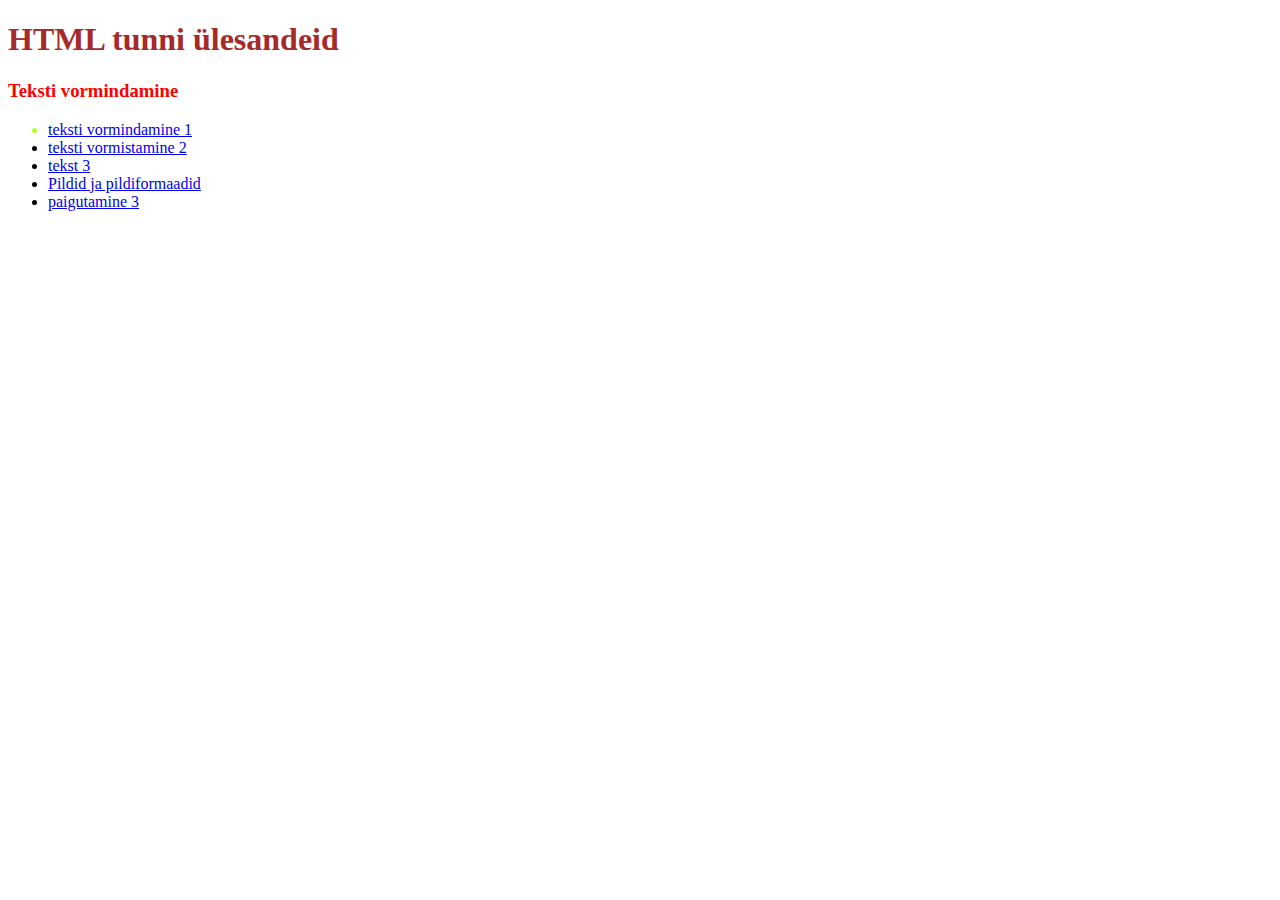
<file: index.html>
<!DOCTYPE html>
<html lang="en">
<head>
    <meta charset="UTF-8">
    <meta name="viewport" content="width=device-width, initial-scale=1.0">
    <title>HTML/Css tund</title>

    <link rel="shortcut icon" href="./image.png" type="image/x-icon">
</head>
<body>
    <h1 style="color: brown;">HTML tunni ülesandeid</h1>
    <h3 style="color: red;">Teksti vormindamine</h3>
    <ul>
        <li style="color: greenyellow;"><a href="./tekstid/tekst_1.html">teksti vormindamine 1</a></li>
        <li><a href="./tekstid/tekst_2.html">teksti vormistamine 2</a></li>
        <li><a href="./Tekst3/tekstid-3.html">tekst 3</a></li>
        <li><a href="./tekstid/tund4.html">Pildid ja pildiformaadid</a></li>
        <li><a href="./ProgressivForm/paigutamine3.html">paigutamine 3</a></li>
    </ul>
</body>
</html>
</file>
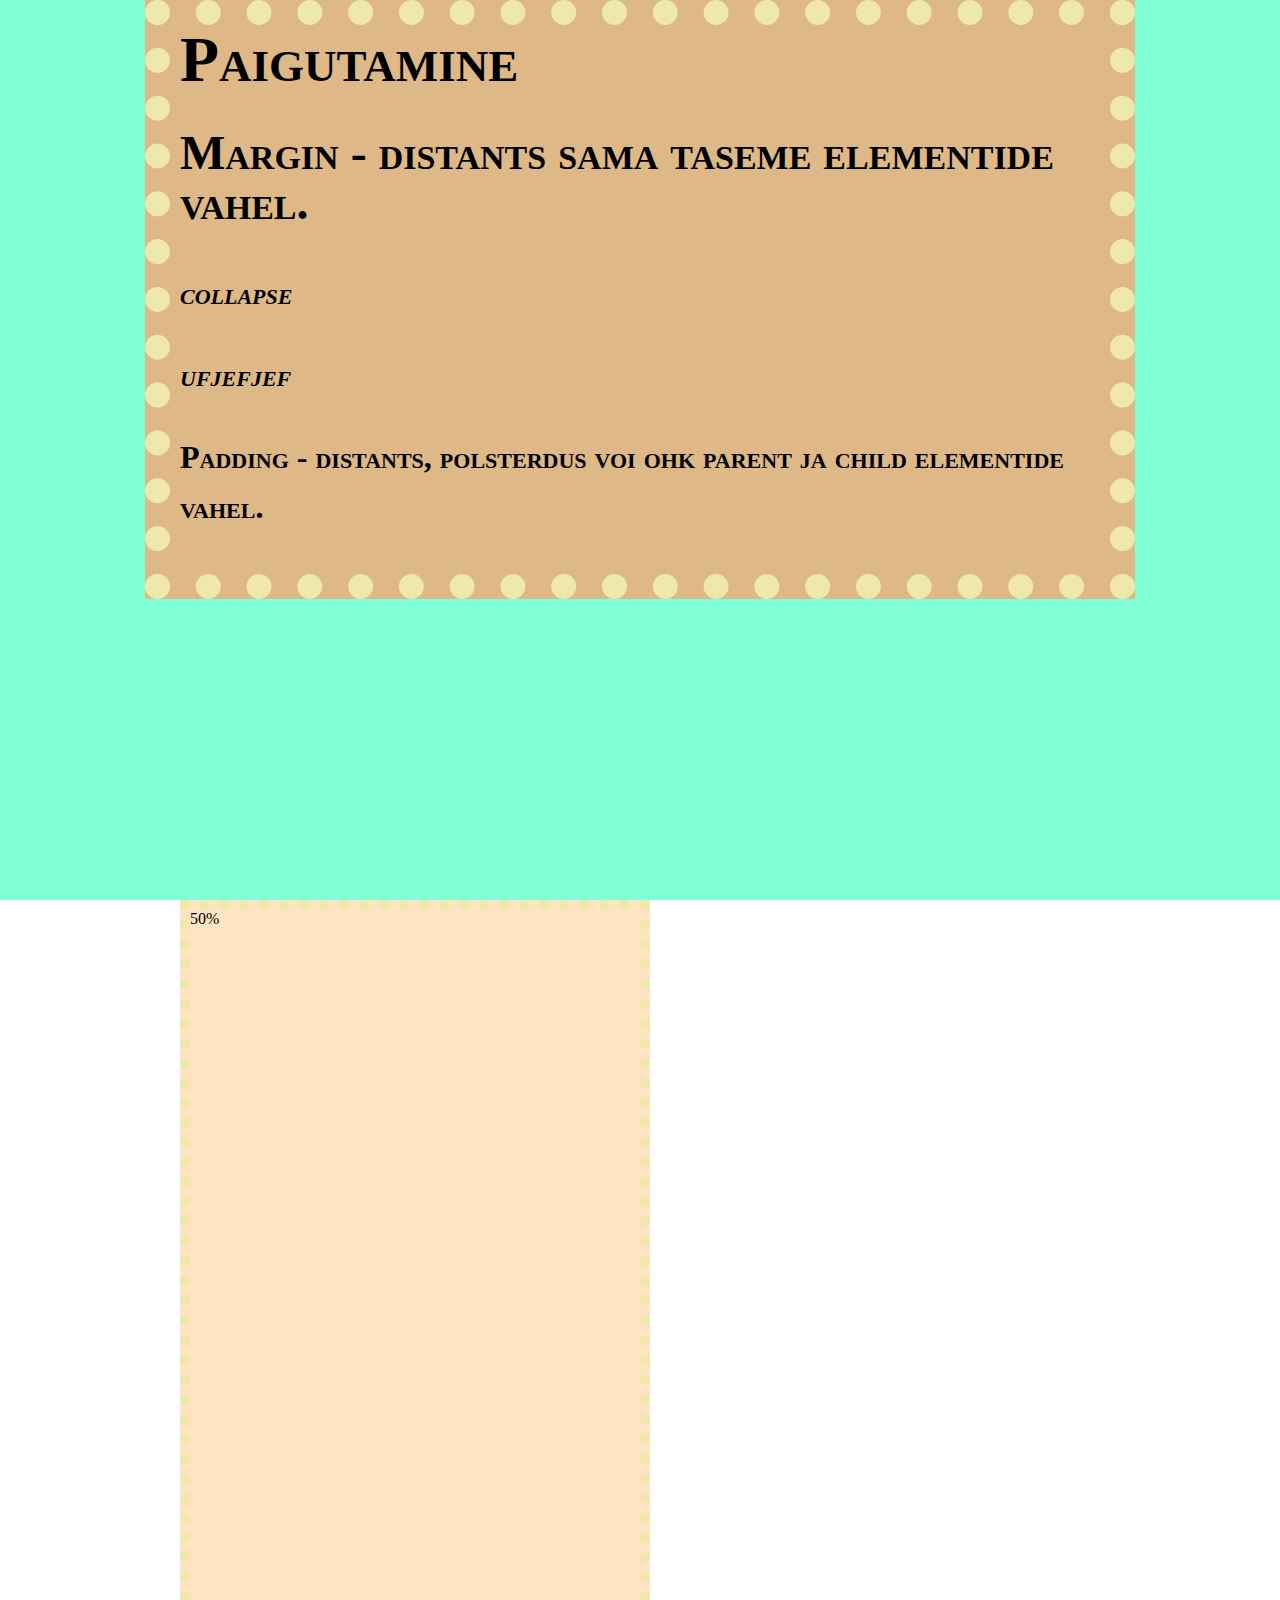
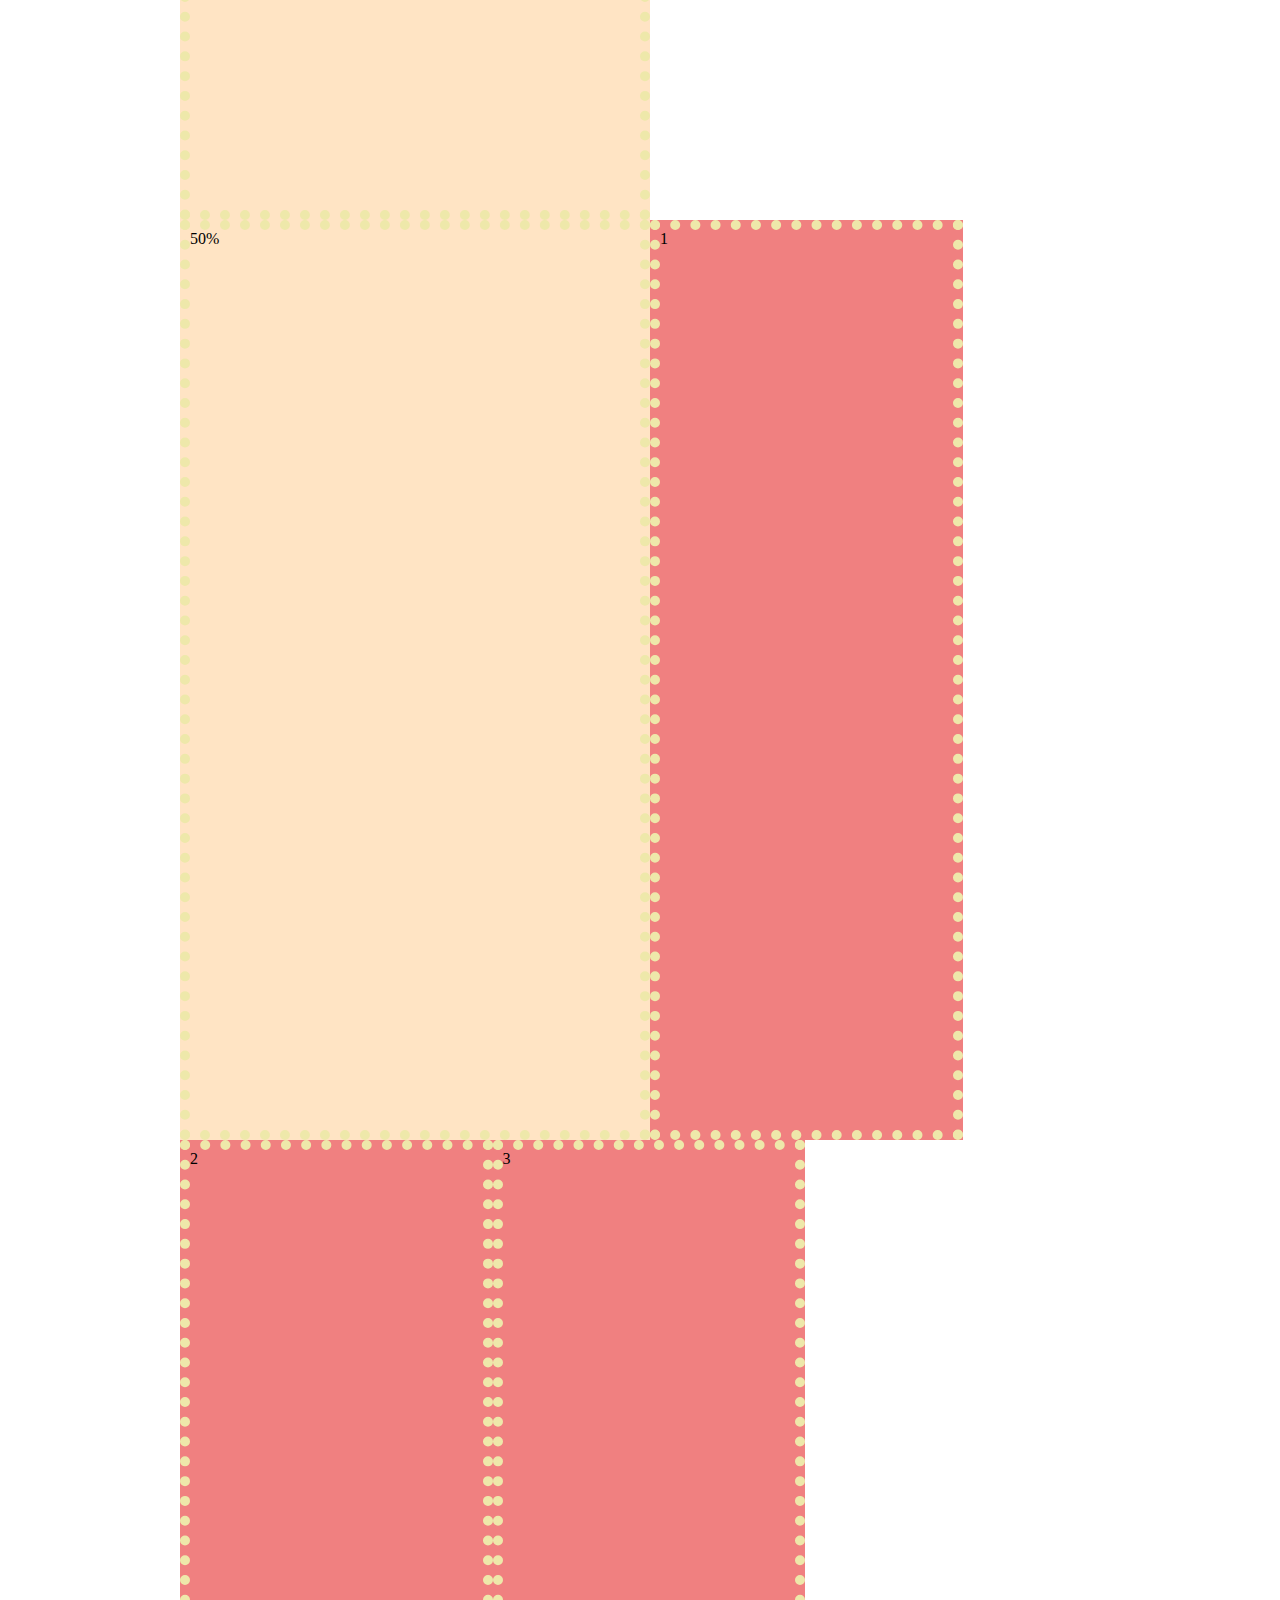
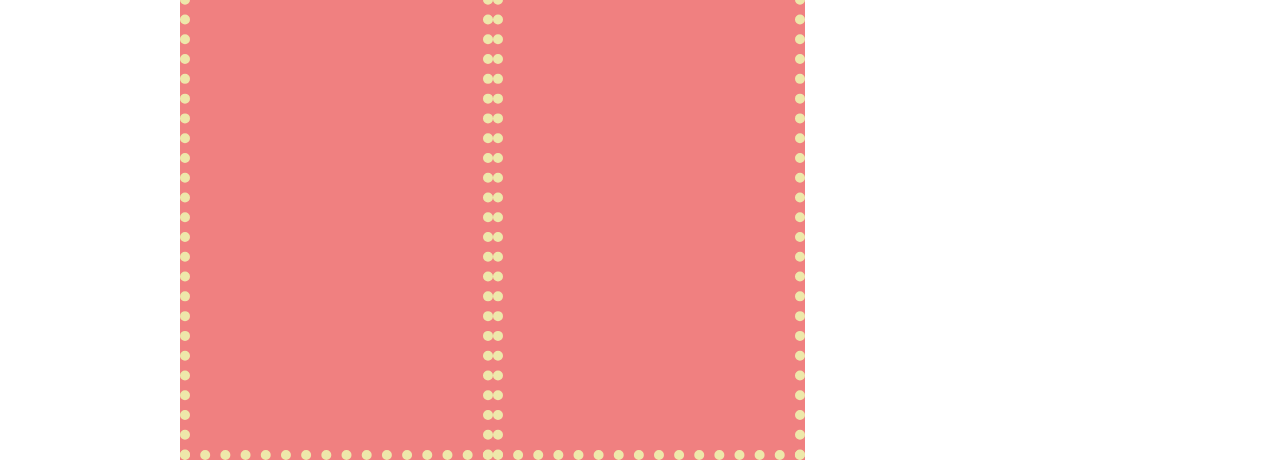
<file: layout-1.html>
<!DOCTYPE html>
<html lang="en">
<head>
    <meta charset="UTF-8">
    <meta name="viewport" content="width=device-width, initial-scale=1.0">
    <title>Document</title>
    <style>
        body
        {
            margin: 0;

        }
        .fullscreen
        {
            margin: 0;
            height: 100vh;
            background-color: aquamarine;
        }
        .flex
        {
            height: 100vh;
            
        }
        .flex .col
        {
            background-color: lightcoral;
            padding: 0px;
            flex: auto;
            float: left;
        }
        .centered-conteiner
        {
            font-family: Cambria, Cochin, Georgia, Times, 'Times New Roman', serif;
            font-size: xx-large;
            font-stretch:extra-expanded;
            font-style: inherit;
            font-variant: small-caps;
            font-weight:bold;
            line-height: 50px;
            padding: 10px;
            border: 25px palegoldenrod dotted;
            background-color: burlywood;
        }
        .conteiner
        {
            margin: 0 auto;
            max-width: 920px;
        }
        .protsentidega
        {
            height: 100vh;
        }
        .protsentidega .col
        {
            background-color: bisque;
            padding: 0px;
            display: inline-block;
            float: left;
        }
        .col
        {
            border: 10px palegoldenrod dotted;
            background-color: burlywood;
            
        }
        .col-1-2
        {
           height: 100vh;
           width: 50vh;
        }
        .col-2-2
        {
           height: 100vh;
           width: 50vh;
            
        }
        .col-1-3{
            height: 100vh;
            width: 32.5vh;
        }
    </style>
</head>
<body>
    <div class="fullscreen">
        <div class="conteiner centered-conteiner">
            <h1 style="margin-top: 0;">Paigutamine</h1>
            <h2>Margin - distants sama taseme elementide vahel.</h2>
            <p><i>collapse</i></p>
            <i>ufjefjef</i>
            <p>Padding - distants, polsterdus voi ohk parent ja child elementide vahel.</p>
        </div>
    </div>
    <div class="protsentidega">
        <div class="conteiner">
            <div class="col col-1-2">50%</div>
            <div class="col col-2-2">50%</div>
        </div>   
    </div>
    <div class="flex">
        <div class="conteiner">
            <div class="col col-1-3">1</div>
            <div class="col col-1-3">2</div>
            <div class="col col-1-3">3</div>
        </div>
    </div>
</body>
</html>
</file>
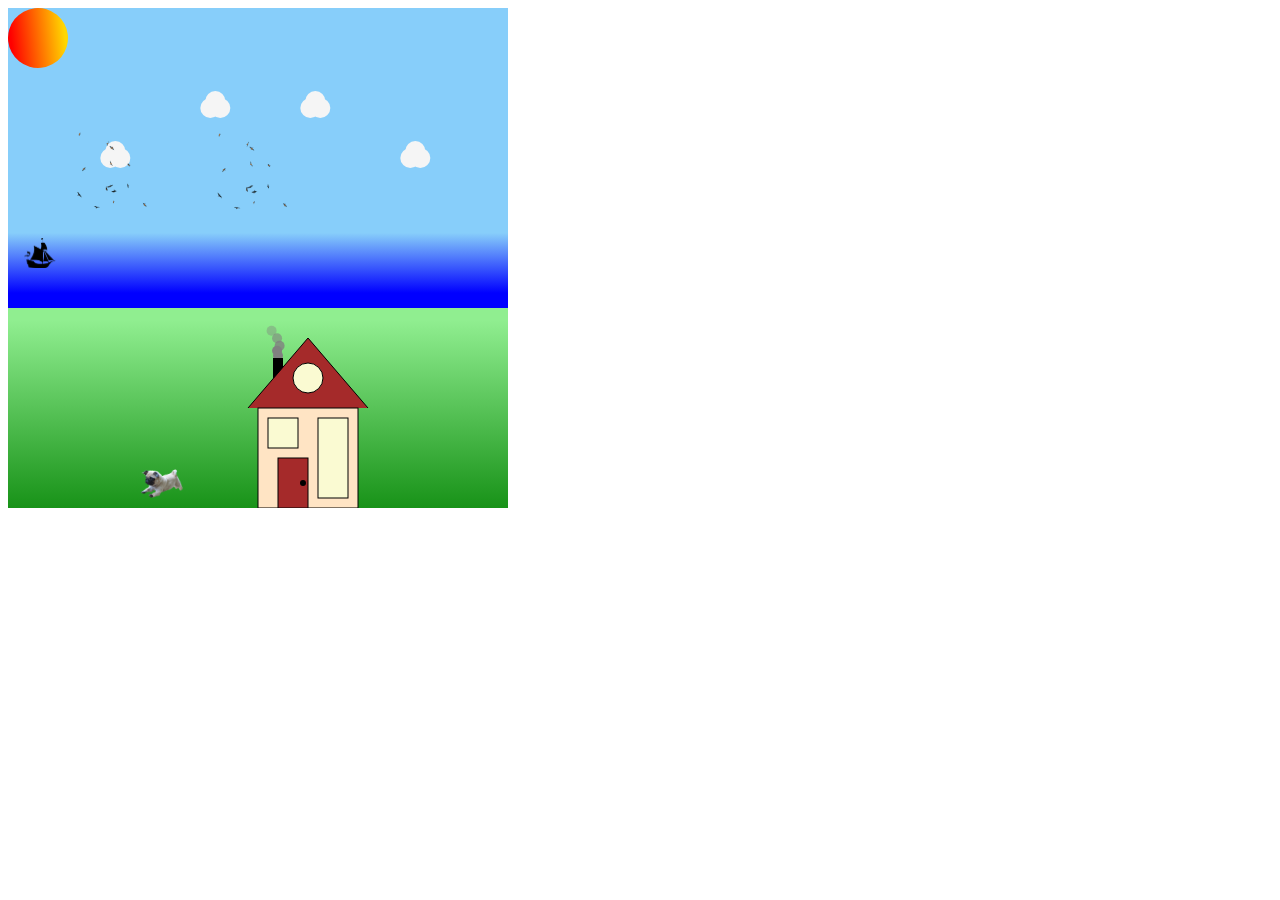
<file: svh.html>
<!DOCTYPE html>
<html lang="en">
<head>
    <meta charset="UTF-8">
    <meta name="viewport" content="width=device-width, initial-scale=1.0">
    <title>Document</title>
</head>
<body>
    <svg width="500px" height="500px" xmlns="http://www.w3.org/2000/svg">
        <linearGradient id="paike" gradientTransform="rotate(90)">
            <stop offset="5%" stop-color="gold"/>
            <stop offset="95%" stop-color="red"/>
        </linearGradient>
        <linearGradient id="maapind" gradientTransform="rotate(90)">
            <stop offset="5%" stop-color="lightgreen"/>
            <stop offset="95%" stop-color="green"/>
        </linearGradient>
        <linearGradient id="taevas" gradientTransform="rotate(90)">
            <stop offset="75%" stop-color="lightskyblue"/>
            <stop offset="95%" stop-color="blue"/>
        </linearGradient>
        <!--taevas-->
        <rect x="" y="0" height="300" width="500" fill="url('#taevas')"></rect>
        <!--maapind-->
        <rect x="" y="300" height="250" width="500" fill="url('#maapind')"></rect>
        <!--pilved-->
        <!--esimene pilv-->
        <circle cx="200" cy="100" r="10" style="fill:whitesmoke" >
            <animate attributeName="cx" values="200;205;210" dur="3s" repeatCount="indefinite"></animate>
        </circle>
        <circle cx="210" cy="100" r="10" style="fill:whitesmoke" >
            <animate attributeName="cx" values="210;215;220" dur="3s" repeatCount="indefinite"></animate>
        </circle>
        <circle cx="205" cy="93" r="10" style="fill:whitesmoke" >
            <animate attributeName="cx" values="205;210;215" dur="3s" repeatCount="indefinite"></animate>
        </circle>
        <!--teine pilv-->
        <circle cx="300" cy="100" r="10" style="fill:whitesmoke" >
            <animate attributeName="cx" values="300;305;310" dur="3s" repeatCount="indefinite"></animate>
        </circle>
        <circle cx="310" cy="100" r="10" style="fill:whitesmoke" >
            <animate attributeName="cx" values="310;315;320" dur="3s" repeatCount="indefinite"></animate>
        </circle>
        <circle cx="305" cy="93" r="10" style="fill:whitesmoke" >
            <animate attributeName="cx" values="305;310;315" dur="3s" repeatCount="indefinite"></animate>
        </circle>
        <!--kolmas pilv-->
        <circle cx="100" cy="150" r="10" style="fill:whitesmoke" >
            <animate attributeName="cx" values="100;105;110" dur="3s" repeatCount="indefinite"></animate>
        </circle>
        <circle cx="110" cy="150" r="10" style="fill:whitesmoke" >
            <animate attributeName="cx" values="110;115;120" dur="3s" repeatCount="indefinite"></animate>
        </circle>
        <circle cx="105" cy="143" r="10" style="fill:whitesmoke" >
            <animate attributeName="cx" values="105;110;115" dur="3s" repeatCount="indefinite"></animate>
        </circle>
        <!--neljas pilv-->
        <circle cx="400" cy="150" r="10" style="fill:whitesmoke" >
            <animate attributeName="cx" values="400;405;410" dur="3s" repeatCount="indefinite"></animate>
        </circle>
        <circle cx="410" cy="150" r="10" style="fill:whitesmoke" >
            <animate attributeName="cx" values="410;415;420" dur="3s" repeatCount="indefinite"></animate>
        </circle>
        <circle cx="405" cy="143" r="10" style="fill:whitesmoke" >
            <animate attributeName="cx" values="405;410;415" dur="3s" repeatCount="indefinite"></animate>
        </circle>
        <!--linnuke-->
        <image href="./birds.png" width="100" height="100" x="110" y="100" style="background:lightskyblue">
            <animateTransform
                attributeName="transform"
                attributeType="XML"
                type="rotate"
                from="60 110 100"
                to="0 120 110"
                dur="40s"
                repeatCount="indefinite" />
        </image>

        <image href="./birds.png" width="100" height="100" x="250" y="100" style="background:lightskyblue">
            <animateTransform
                attributeName="transform"
                attributeType="XML"
                type="rotate"
                from="60 250 100"
                to="0 230 110"
                dur="30s"
                repeatCount="indefinite" />
        </image>
        <!--paike-->
        <circle cx="30" cy="30" r="30" fill="url('#paike')">
            <animateTransform
                attributeName="transform"
                attributeType="XML"
                type="rotate"
                from="0 30 30"
                to="360 30 30"
                dur="3s"
                repeatCount="indefinite" />
        </circle>
        <!--koer-->
        <image href="./dogrun.png" height="30" width="50" x="150" y="460">
            <animateTransform
                attributeName="transform"
                attributeType="XML"
                type="rotate"
                from="0 150 460"
                to="10 150 460"
                dur="0.5s"
                repeatCount="indefinite" />
                <animate attributeName="x" values="200;0" dur="2s" repeatCount="indefinite"></animate>
        </image>
        <!--paad-->
        <image href="./boat.png" height="30" width="50" x="100" y=" 230">
            <animate attributeName="x" values="0;500" dur="50s" repeatCount="indefinite"></animate>
        </image>

        <!--toru-->
        <circle cx="265" cy="325" r="5" style="fill: grey;opacity:0.4;">
            <animate attributeName="cy" values="325;320;315" dur="3s" repeatCount="indefinite"></animate>
            <animate attributeName="cx" values="265;262;260" dur="3s" repeatCount="indefinite"></animate>
        </circle>
        <circle cx="270" cy="333" r="5" style="fill: grey; opacity:0.6;">
            <animate attributeName="cy" values="333;327;322" dur="3s" repeatCount="indefinite"></animate>
            <animate attributeName="cx" values="270;268;265" dur="3s" repeatCount="indefinite"></animate>
        </circle>
        <circle cx="273" cy="340" r="5" style="fill: grey; opacity:0.8;">
            <animate attributeName="cy" values="340;335;330" dur="3s" repeatCount="indefinite"></animate>
            <animate attributeName="cx" values="273;270;266" dur="3s" repeatCount="indefinite"></animate>
        </circle>
        <circle cx="270" cy="345" r="5" style="fill: grey;">
            <animate attributeName="cy" values="345;340;335" dur="3s" repeatCount="indefinite"></animate>
            <animate attributeName="cx" values="270;268;265" dur="3s" repeatCount="indefinite"></animate>
        </circle>
        <circle cx="270" cy="340" r="5" style="fill: grey;">
            <animate attributeName="cy" values="350;345;343" dur="3s" repeatCount="indefinite"></animate>
        </circle>
        <rect id="torustik" x="265" y="350" height="20" width="10" ></rect>
        
        <!--katus-->
        <polyline id="katus" points="240,400 300,330 360,400" style=" stroke: black; fill: brown;" ></polyline>
        <!--pohiosa-->
        <rect id="pohiosa" x="250" y="400" height="100" width="100" style="fill: bisque; stroke: black;" ></rect>
        <!--uks-->
        <rect id="uks" x="270" y="450" height="50" width="30" style="fill: brown; stroke:black;"></rect>
        <circle id="uksekasi" cx="295" cy="475" r="3"></circle>
        <!--aknad-->
        <circle id="katiseakken" cx="300" cy="370" r="15" style="fill:lightgoldenrodyellow; stroke:black;"></circle>
        <rect id="akken1" x="260" y="410" height="30" width="30" style="fill:lightgoldenrodyellow; stroke:black;"></rect>
        <rect id="akken2" x="310" y="410" height="80" width="30" style="fill:lightgoldenrodyellow; stroke:black;"></rect>

    </svg>
</body>
</html>
</file>
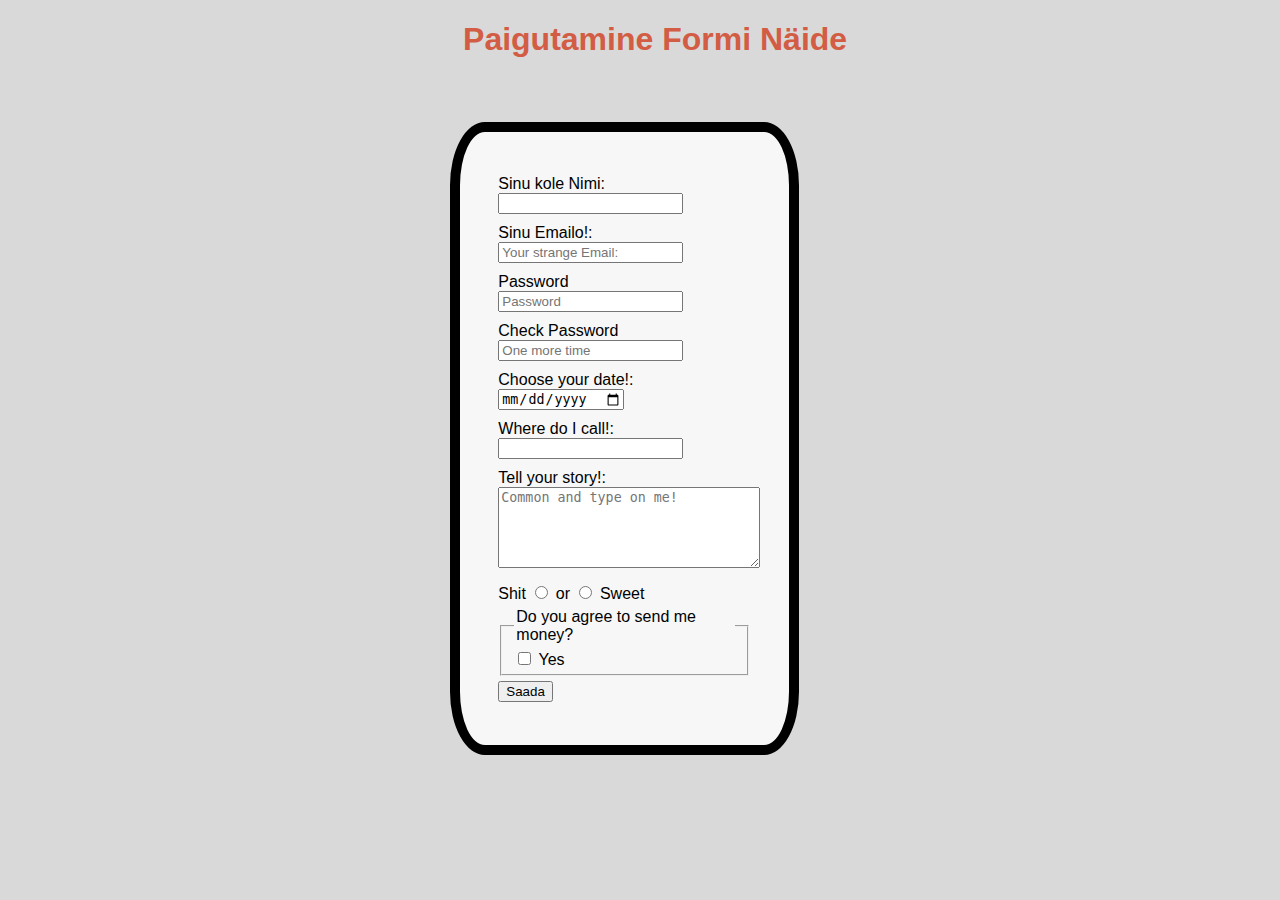
<file: ProgressivForm/paigutamine.html>
<!DOCTYPE html>
<html lang="en">
<head>
    <meta charset="UTF-8">
    <meta name="viewport" content="width=device-width, initial-scale=1.0">
    <title>Document</title>
    <style>
        body
        {
            font-family: 'Gill Sans', 'Gill Sans MT', Calibri, 'Trebuchet MS', sans-serif;
            background-color: #d9d9d9;
            
        }
        h1
        {
            color: #D35D44;
            margin-left: 36%;
        }
        .divovdiv
        {
            width: 20%;
            border: 10px black solid;
            border-radius: 10%;
            padding: 3%;
            margin-left: 35%;
            margin-top: 5%;
            background-color: #f7f7f7;
            
            
        }
        .form-row
        {
            padding-top: 2%;
            padding-bottom: 2%;
        }
        p
        {
            display: inline;
        }
        #submit-button
        {
            
        }
    </style>
</head>
<body>
    <h1>Paigutamine Formi Näide</h1>
    <div class="divovdiv">
        <form action method="get" class="form-example">
            <div class="form-row">
            <label for="name">Sinu kole Nimi:</label>
            <input type="text" name="" id="" placeholder="" required>
            </div>
            <div class="form-row">
                <label for="email">Sinu Emailo!:</label>
                <input type="email" name="email" id="email" placeholder="Your strange Email:" required>
            </div>
            <div class="form-row">
                <label for="pass1">Password</label>
                <input type="password" name="pass1" id="email" placeholder="Password" required>
            </div>
            <div class="form-row">
                <label for="pass2">Check Password</label>
                <input type="password" name="pass2" id="pass2" placeholder="One more time" required>
            </div>
            <div class="form-row">
                <label for="">Choose your date!:</label>
                <input type="date" name="b-day" id="b-day" value="2018-17-08" min="1900-28-08" max="2025-28-08" requireds>
            </div>
            <div class="form-row">
                <label for="">Where do I call!:</label>
                <input type="tel" id="phone" name="phone" required>
            </div>
            <div class="form-row">
                <label for="story">Tell your story!:</label>
                <textarea name="story" id="story" cols="30" rows="5" placeholder="Common and type on me!"></textarea>
            </div>
            <div class="form-row">
                <label for="shit">Shit</label>
                <input type="radio" name="shit" id="shit">
                <p>or</p>
                <input type="radio" name="sweet" id="sweet">
                <label for="sweet">Sweet</label>
                </div>
            <fieldset class="form-row">
                <legend>Do you agree to send me money?</legend>
                
                <input type="checkbox" name="check" id="check">
                <label for="check">Yes</label>
            </fieldset>
            <div class="form-row" id="submit-button">
                <input type="submit" value="Saada">
            </div>
        </form>
    </div>
    
</body>
</html>
</file>
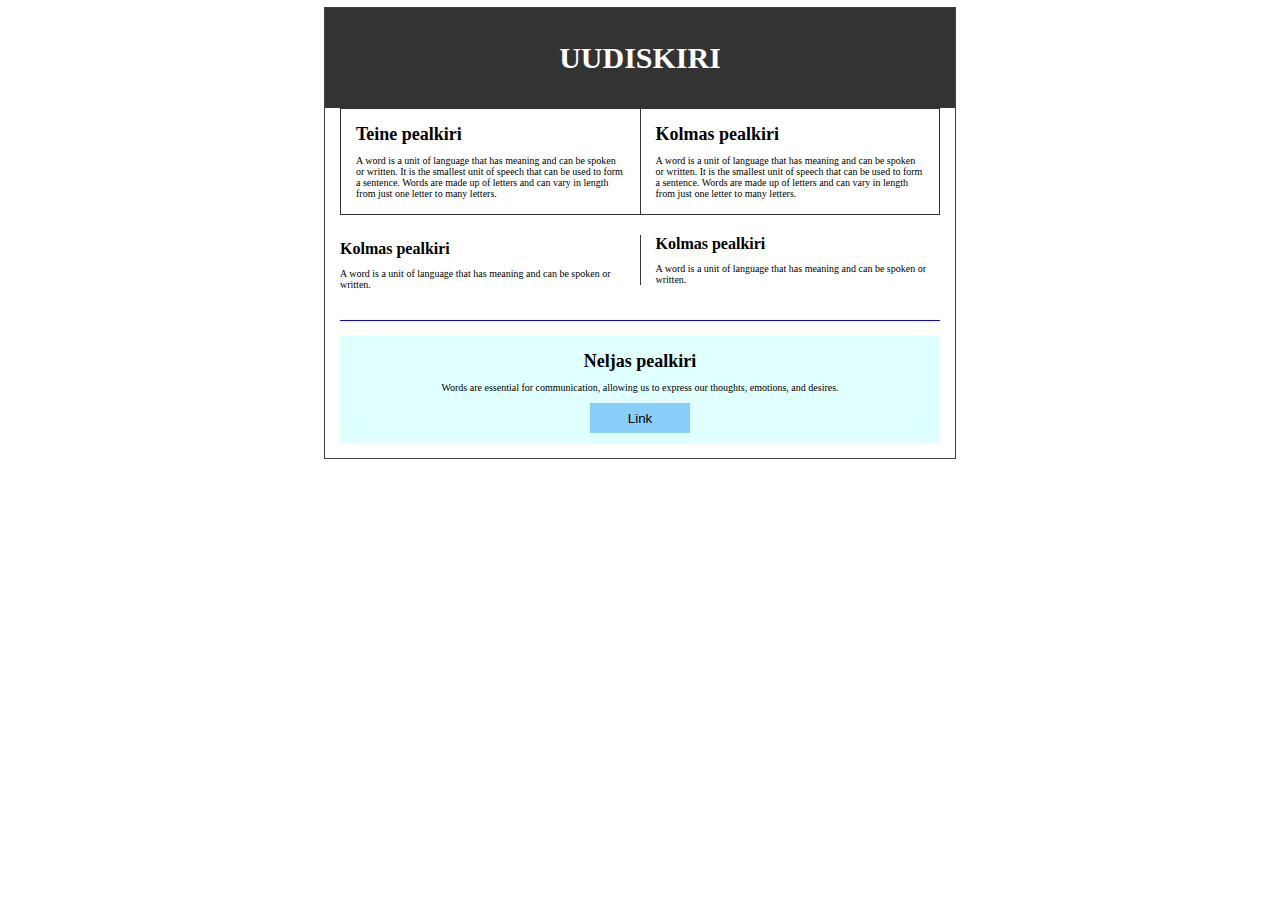
<file: ProgressivForm/paigutamine3.html>
<!DOCTYPE html>
<html lang="en">
<head>
    <meta charset="UTF-8">
    <meta name="viewport" content="width=device-width, initial-scale=1.0">
    <title>Document</title>
    <style>
        
        strong
        {
            font-size: large;
        }
        thead,
        tfoot {
            background-color: #333;
            color: #fff;
            font-size: 30px;
            height: 100px;

        }
        p
        {
            margin: 0;
            margin-top: 10px;
            font-size: x-small;
        }
        .neljas_pealkiri
        {
            text-align: center;
            border-bottom: 0;
            border-left: 0;
            border-right: 0;
            border-top-color: blue;
            background-color: lightcyan;
            padding-left: 0;
            padding-right: 0;
            padding-top: 5;
        }
        tbody td
        {
            padding:15px;
            border: 1px solid #333;
        }
       
        table,
        th
        {
            margin: 0;
            padding: 0;
        }
        table
        {
            width:70vh;
            margin-left: auto;
            margin-right: auto;    
            box-shadow: 0px 0px 0px 1px rgba(0,0,0,0.75);
            border-collapse: collapse;
            
        }
        .no_border
        {
            border: 0;
        }
        .kolmas_pealkiri2
        {
            border-style: solid ;
            border-spacing: 15px;
            border-top: 0;
            border-bottom: 0;
            border-right: 0;
            padding-left: 15px;
            border-left:1px solid #333;
            
        }
        .teine_pealkiri1
        {
            border: 1px solid #333;
            padding: 15px;
        }
        
        .button
        {
            background-color:lightskyblue;
            border: 0;
            width: 100px;
            height: 30px;
            margin: 10px;
        }
        strong
        {
            margin-bottom: 10px;
        }

    </style>
</head>
<body>
    <table>
        <thead>
            <tr>
                <th colspan="2">UUDISKIRI</th>
            </tr>
            
                
                
        </thead>
        <tbody>
            <tr>
                 <td class="no_border" style="padding-right: 0; padding-top: 0; padding-bottom: 0;">
                    <div class="teine_pealkiri1" style="float:right; border-right:0;">
                        <strong>Teine pealkiri</strong>
                        <p>A word is a unit of language that has meaning and can be spoken or written. It is the smallest unit of speech that can be used to form a sentence. Words are made up of letters and can vary in length from just one letter to many letters. </p>
                    </div>
                    
                </td> 
                <td class="no_border" style="padding-left: 0; padding-top: 0; padding-bottom:0;">
                    <div class="teine_pealkiri1">
                        <strong>Kolmas pealkiri</strong>
                        <p>A word is a unit of language that has meaning and can be spoken or written. It is the smallest unit of speech that can be used to form a sentence. Words are made up of letters and can vary in length from just one letter to many letters. </p>
                    </div>
                    
                </td>
            </tr>
            <tr>
                
                <td class="no_border">
                    <div style="margin-top: 10px;">
                        <strong style="font-size: medium;">Kolmas pealkiri</strong>
                        <p style="font-size: x-small;">A word is a unit of language that has meaning and can be spoken or written.</p>
                    </div>
                    
               </td> 
               <td class="no_border" style="padding-left: 0;">
                    <div class="kolmas_pealkiri2">
                        <strong style="font-size: medium;">Kolmas pealkiri</strong>
                        <p style="font-size: x-small;">A word is a unit of language that has meaning and can be spoken or written. </p>
                    </div>
                   
               </td>
           </tr>
           <tr>
                <td stil colspan="2" class="no_border">
                    <div style="border-bottom: 0; border-left: 0; border-right: 0;border-top: 1px solid blue; padding-left: 0; padding-top: 15px; padding-right: 0;">
                        <div class="neljas_pealkiri" style="padding-top: 15px;">
                            <strong>Neljas pealkiri</strong>
                            <p>
                                Words are essential for communication, allowing us to express our thoughts, emotions, and desires.
                            </p>
                            <button class="button">Link</button>
                        </div>
                    </div>
                    
                    
                </td>
           </tr>
               

        </tbody>
    </table>
</body>
</html>
</file>
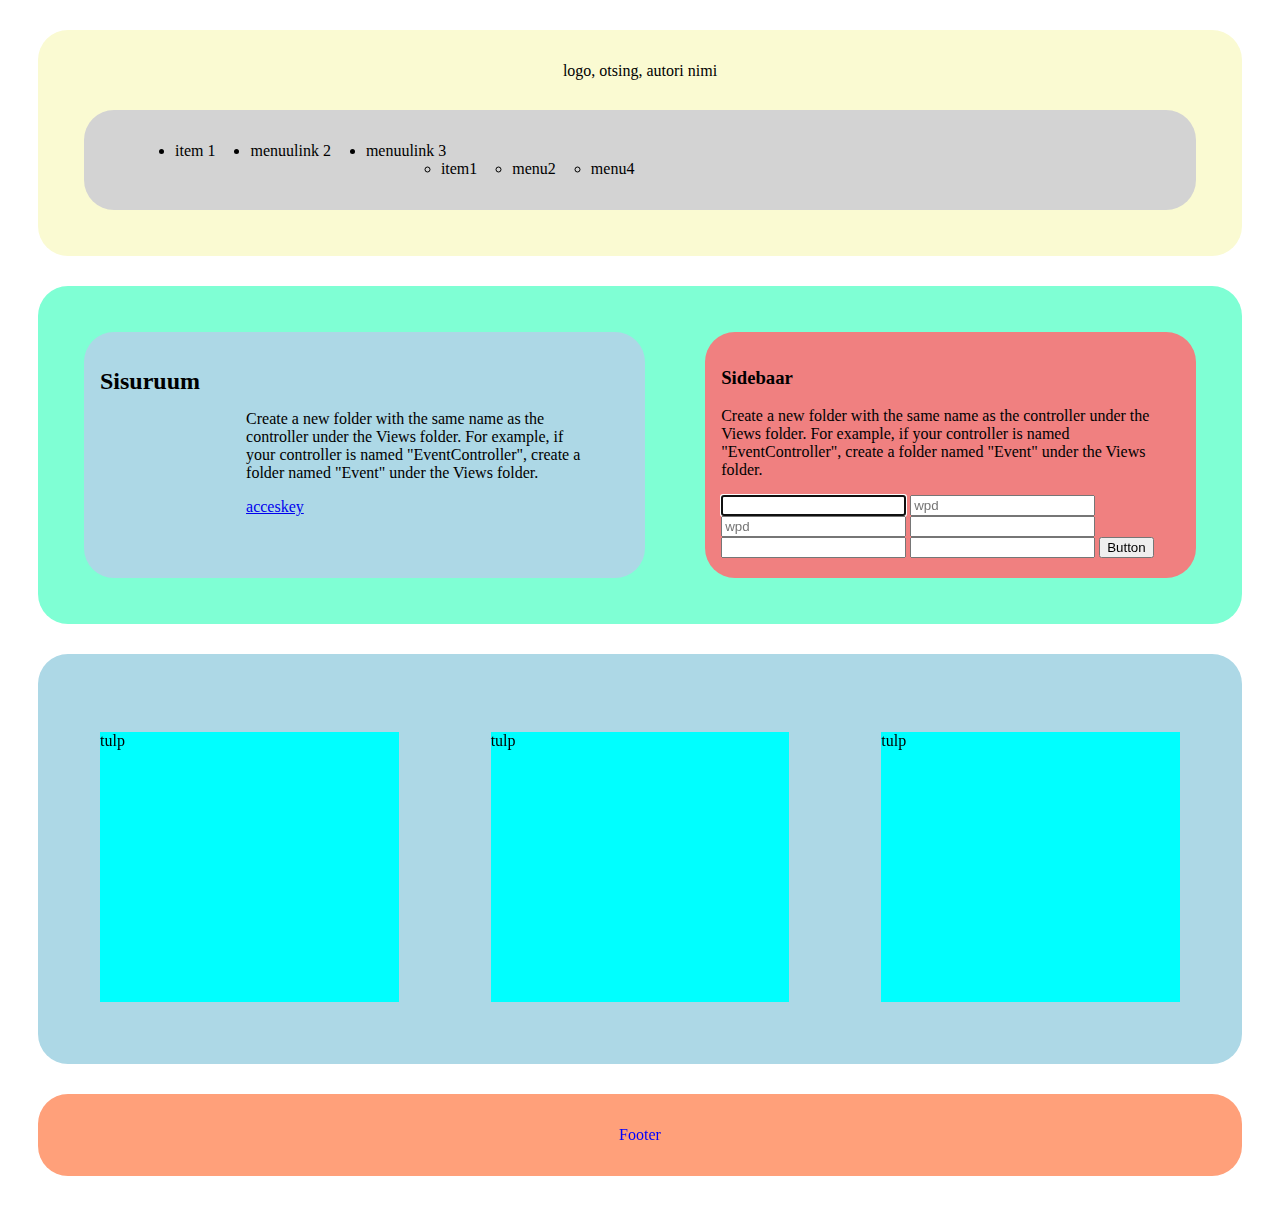
<file: ProgressivForm/paigutamine4.html>
<!DOCTYPE html>
<html lang="en">
<head>
    <meta charset="UTF-8">
    <meta name="viewport" content="width=device-width, initial-scale=1.0">
    <title>Paigutamine 4: Semantilised elementid ja globaalsed atribuudid</title>
    <style>
        body
        {
            font-family: Georgia, 'Times New Roman', Times, serif;

        }
        footer, header, main, article, aside, nav, section
        {
            padding: 1rem;
            border-radius: 30px;
            margin: 30px;

        }
        footer
        {
            background: lightsalmon;
            text-align: center;
            color:blue;
        }
        header
        {
            background: lightgoldenrodyellow;
            
        }
        main
        {
            background: aquamarine;
            display: flex;
            flex-grow: 4;
        }
        article
        {
            background: lightblue;
            display: flex;
        }
        aside
        {
            background: lightcoral;
        }
        nav
        {
            background: lightgray;
        }
        
        .conteiner
        {
            background-color: aqua;
            
            height: 30vh;
            
        }
        main .siseruum
        {
            flex-grow: 3;
        }
        main .sidebaar
        {
            flex-grow: 1;
        }
        .tulp
        {
            width: 33%;
        }
        li
        {
            margin-left: 35px;
        }
    </style>
</head>
<body>
    <header>
        <p style="text-align: center;">logo, otsing, autori nimi</p>
        <!---->
        <nav>
            <ul style="display: flex;">
                <li>item 1</li>
                <li>menuulink 2</li>
                <li>menuulink 3
                    <ul style="display: flex;">
                        <li>item1</li>
                        <li>menu2</li>
                        <li>menu4</li>
                    </ul>
                </li>
            </ul>
        </nav>
    </header>
    <main>
        <article class="siseruum">
            <h2>Sisuruum</h2>
            <section>
                <p>Create a new folder with the same name as the controller under the Views folder. For example, if your controller is named "EventController", create a folder named "Event" under the Views folder.</p>
                <a accesskey="4" href="https://bulma.io/">acceskey</a>
            </section>
        </article>
        <aside class="sidebaar" contenteditable="true" draggable="true">
            <h3 >Sidebaar</h3>
            <p autocapitalize="characterss">Create a new folder with the same name as the controller under the Views folder. For example, if your controller is named "EventController", create a folder named "Event" under the Views folder.</p>
            <form  action="">
                <input type="text" autofocus spellcheck="true">
                <input type="email" name="" id="" placeholder="wpd" spellcheck="true">
                <input type="password"  placeholder="wpd" spellcheck="true">
                <input type="number">
                <input type="tel1">
                <input type="url">
                <button >Button</button>
            </form>
        </aside>
    </main>
    <article>
        <section class="tulp">
            <div class="conteiner">
                <p>tulp</p>
            </div>
        </section>
        <section class="tulp">
            <div class="conteiner">
                <p>tulp</p>
            </div>
        </section>
        <section class="tulp">
            <div class="conteiner">
                <p>tulp</p>
            </div>
        </section>
    </article>
    <footer>
        <p>Footer</p>
    </footer>
</body>
</html>
</file>
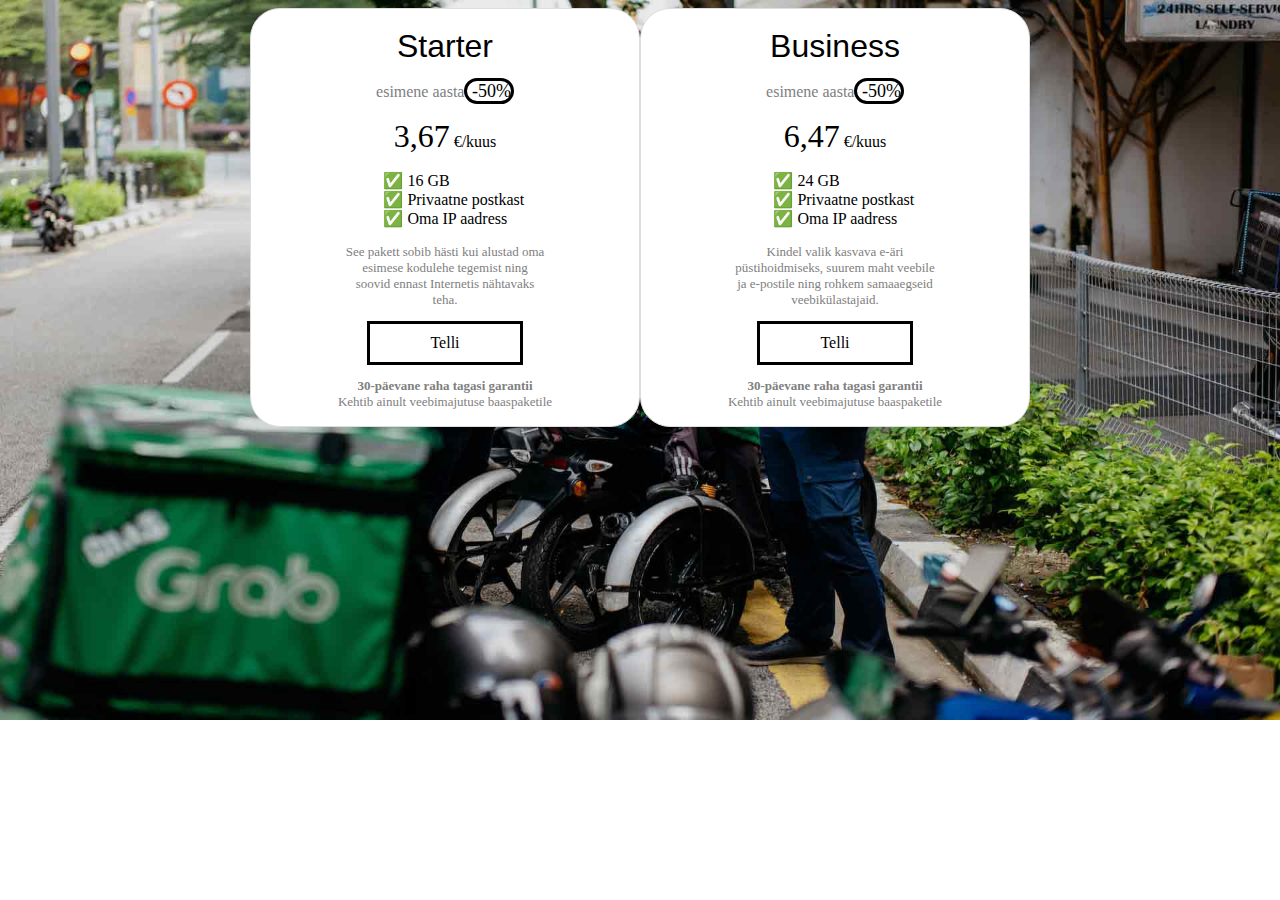
<file: Tekst3/tekstid-3.html>
<!DOCTYPE html>
<html lang="et">
<head>
    <meta charset="UTF-8">
    <!-- <meta charset="UTF-8"> -->
    <!-- proovi, mis juhtub, kui kirjutad UTF-9 asemel "ascii" -->
    <meta name="viewport" content="width=device-width, initial-scale=1.0">
    <title>Tekstid 3</title>
    <link rel="stylesheet" href="./style.css">
    <link rel="stylesheet" href="https://fonts.googleapis.com/css2?family=Material+Symbols+Outlined:opsz,wght,FILL,GRAD@20..48,100..700,0..1,-50..200" />
    <link rel="shortcut icon" href="../image.png" type="image/x-icon">
</head>
<body>

    <div class="paketid">
        <div class="pakett business">
            
            <h3 id="starter">Starter</h3>
            <p><p style="display: inline; color:gray;">esimene aasta</p><p style="display: inline; font-size: large; border-style: solid; border-radius: 1.2rem; "> -50%</p></p>
            <p><p class="price">3,67</p><p class="in_months"> €/kuus</p></p>
            <div class="info">
                <ul>
                    <li id="included">16 GB</li>
                    <li id="included">Privaatne postkast</li>
                    <li class="not_included">Oma IP aadress</li>
                </ul>
            </div>
            
            <p class="gray_small_text">See pakett sobib hästi kui alustad oma <br> esimese kodulehe tegemist ning <br> soovid ennast Internetis nähtavaks  <br> teha.</p>
            <a href="" class="button">Telli</a>
            <p class="gray_small_bold_text">30-päevane raha tagasi garantii</p>
            <p class="gray_small_text" style="font-weight: lighter; margin: 0;">Kehtib ainult veebimajutuse baaspaketile</p>

            <p></p>
        </div>
        <div class="pakett business">
            
            <h3 id="business">Business</h3>
            <p><p style="display: inline; color:gray;">esimene aasta</p><p style="display: inline; font-size: large; border-style: solid; border-radius: 1.2rem; "> -50%</p></p>
            <p><p class="price">6,47</p><p class="in_months"> €/kuus</p></p>
            <div class="info">
                <ul>
                    <li id="included">24 GB</li>
                    <li id="included">Privaatne postkast</li>
                    <li id="included">Oma IP aadress</li>
                </ul>
            </div>
            <p class="gray_small_text">Kindel valik kasvava e-äri <br> püstihoidmiseks, suurem maht veebile <br> ja e-postile ning rohkem samaaegseid <br> veebikülastajaid.</p>
            
            <a href="" class="button">Telli</a>
            <p class="gray_small_bold_text">30-päevane raha tagasi garantii</p>
            <p class="gray_small_text" style="font-weight: lighter; margin: 0;">Kehtib ainult veebimajutuse baaspaketile</p>

        </div>
    </div>
</div>
</body>
</html>
</file>
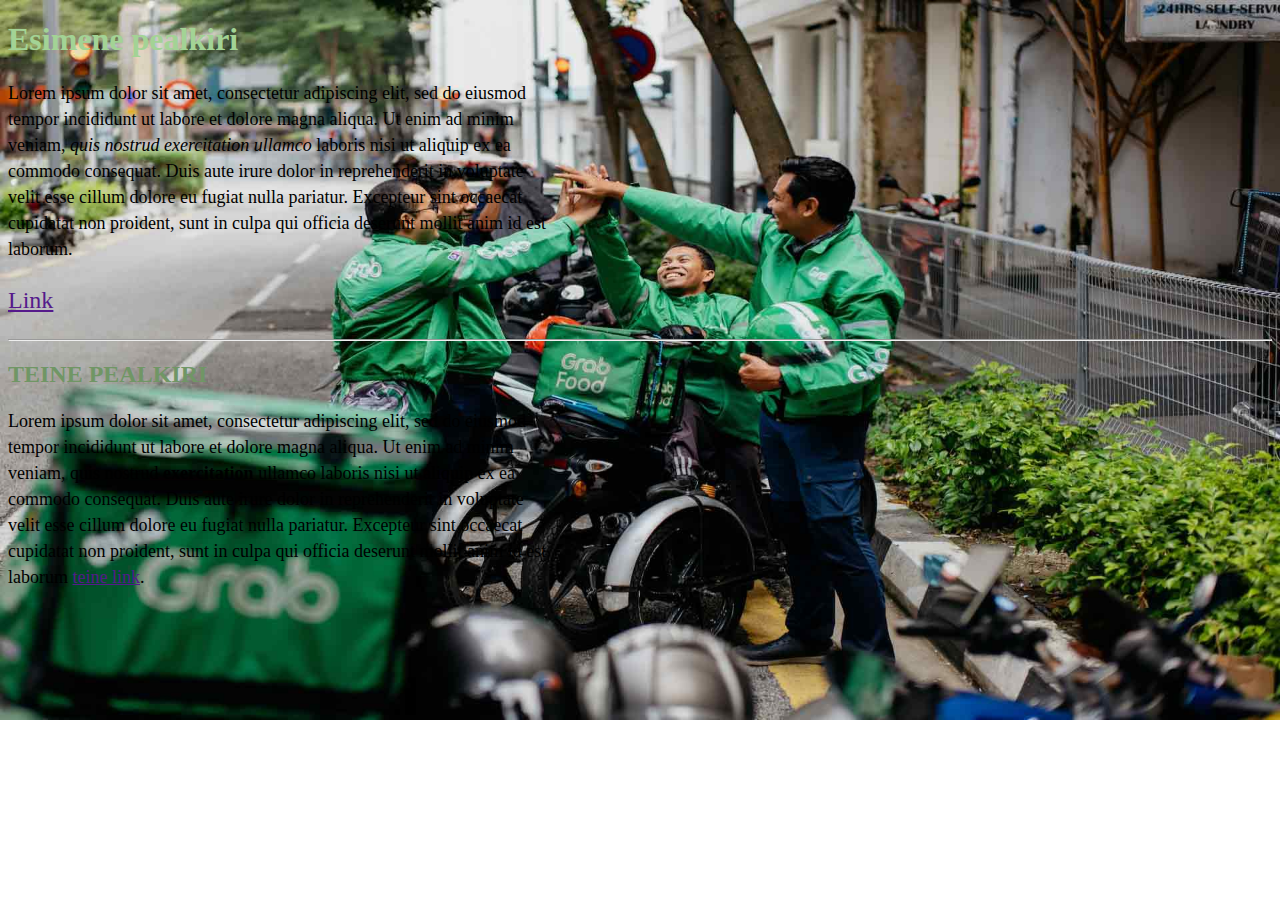
<file: tekstid/tekst_1.html>
<!DOCTYPE html>
<html lang="en">
<head>
    <meta charset="UTF-8">
    <meta name="viewport" content="width=device-width, initial-scale=1.0">
    <title>Tekst1</title>
    <link rel="stylesheet" href="../style.css">
    <link rel="shortcut icon" href="../image.png" type="image/x-icon">
</head>
<body>
    <h1>Esimene pealkiri</h1>
    <p>Lorem ipsum dolor sit amet, consectetur adipiscing elit, sed do eiusmod <br>tempor incididunt ut labore et dolore magna aliqua. Ut enim ad minim <br>veniam, <span>quis nostrud exercitation ullamco</span> laboris nisi ut aliquip ex ea <br>commodo consequat. Duis aute irure dolor in reprehenderit in voluptate <br>velit esse cillum dolore eu fugiat nulla pariatur. Excepteur sint occaecat <br>cupidatat non proident, sunt in culpa qui officia deserunt mollit anim id est <br>laborum.</p> 
    <h3><a href="">Link</a></h3>
    <hr>
    <h2>TEINE PEALKIRI</h2>
    <p>Lorem ipsum dolor sit amet, consectetur adipiscing elit, sed do eiusmod <br>tempor incididunt ut labore et dolore magna aliqua. Ut enim ad minim <br>veniam, quis nostrud <b>exercitation</b> ullamco laboris nisi ut aliquip ex ea <br>commodo consequat. Duis aute irure dolor in reprehenderit in voluptate <br>velit esse cillum dolore eu fugiat nulla pariatur. Excepteur sint occaecat <br>cupidatat non proident, sunt in culpa qui officia deserunt mollit anim id est <br>laborum <a href="">teine link</a>.</p>
    
</body>
</html>
</file>
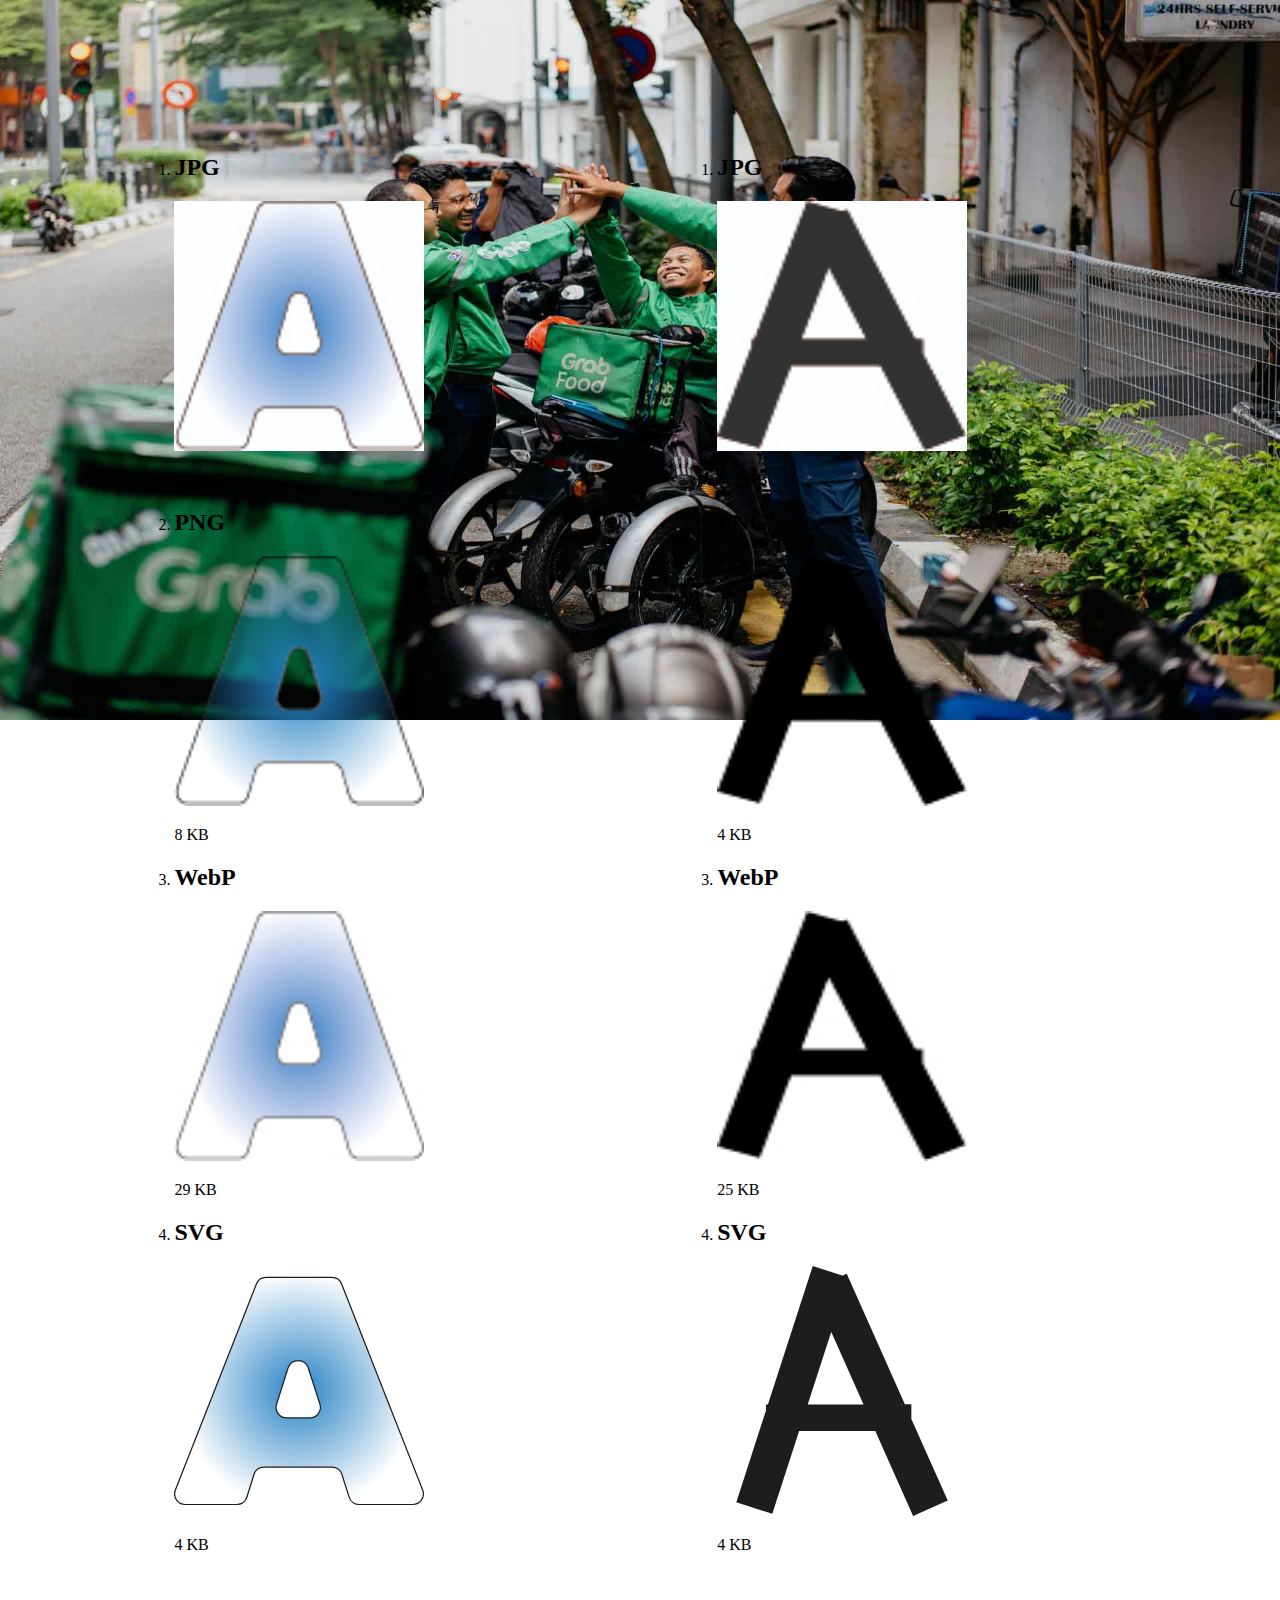
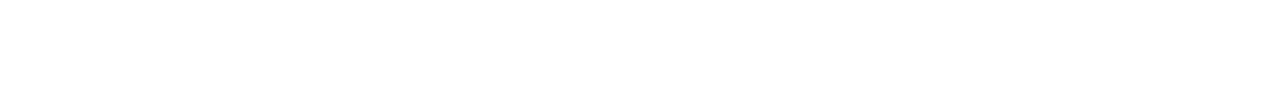
<file: tekstid/tund4.html>
<!DOCTYPE html>
<html lang="en">
<head>
    <meta charset="UTF-8">
    <meta name="viewport" content="width=device-width, initial-scale=1.0">
    <title>Pildid ja pildiformaafid</title>
    <link rel="shortcut icon" href="../image.png" type="image/x-icon">
    <link rel="stylesheet" href="../index_style.css">
    <style>
        img{
            height: 250px;
            width: 250px;
        }
        body{
            flex: 1;
        }
        .tulbad{
            display: flex;
        }
        .tulp{
            margin: 10%;
        }
    </style>
</head>
<body>
    <div class="tulbad">
        <div class="tulp">
            <ol>
                <li>
                    <h2>JPG</h2>
                    <img src="../pild1jpg.jpg" alt="">
                    <p>676 KB</p>
                </li>
                <li>
                    <h2>PNG</h2>
                    <img src="../pild1png.png" alt="">
                    <p>8 KB</p>
                </li>
                <li>
                    <h2>WebP</h2>
                    <img src="../pild1webp.webp" alt="">
                    <p>29 KB</p>
                </li>
                <li>
                    <h2>SVG</h2>
                    <img src="../pild1svg.svg" alt="">
                    <p>4 KB</p>
                </li>
            </ol>
        </div>
        <div class="tulp">
            <ol>
                <li>
                    <h2>JPG</h2>
                    <img src="../pild2jpg.jpg" alt="">
                    <p>672 KB</p>
                </li>
                <li>
                    <h2>PNG</h2>
                    <img src="../pild2png.png" alt="">
                    <p>4 KB</p>
                </li>
                <li>
                    <h2>WebP</h2>
                    <img src="../pild2webp.webp" alt="">
                    <p>25 KB</p>
                </li>
                <li>
                    <h2>SVG</h2>
                    <img src="../pild2svg.svg" alt="">
                    <p>4 KB</p>
                </li>
            </ol>
        </div>
    </div>

</body>
</html>
</file>
<file: Tekst3/style.css>
body {
    
    background: no-repeat url(../backgroundjpg.jpg);
    background-size: 100%;
}


#starter{
    margin-top: 5%;
    margin-bottom: 1%;
    font-size: xx-large;
    font-family: 'Franklin Gothic Medium', 'Arial Narrow', Arial, sans-serif;
    font-weight: lighter;
    
}
#business{
    margin-top: 5%;
    margin-bottom: 1%;
    font-size: xx-large;
    font-family: 'Franklin Gothic Medium', 'Arial Narrow', Arial, sans-serif;
    font-weight: lighter;

}
.price{
    display: inline;
    font-size: xx-large;
}
.in_months{
    display: inline;
    
}
/* https://www.w3schools.com/charsets/ref_emoji.asp */
@counter-style space-counter {
    system: cyclic;
    symbols: "\2705";
    suffix: " ";
    
}


li {

    list-style-type: space-counter;

}

.paketid {
    display: flex;
    max-width: 780px;
    margin: 0 auto;

}
.pakett {
    background: white;
    border: 1px solid #ddd;
    flex: 1;
    border-radius: 30px;
    padding: auto;
    text-align: center;
}
.info{
    margin-left: 30%;
    text-align: left;
}
.button{
    background-color: white; /* Green */
    border-style: inherit;
    border-color: black;
    color: black;
    padding: 10px 60px;
    text-align: center;
    text-decoration: none;
    display: inline-block;
    font-size: 16px;
}
.gray_small_text {
    color:gray; 
    font-size: small;
}
.gray_small_bold_text {
    font-weight: bold; 
    color: gray;
    margin-bottom: 0; 
    font-size: small;
}
body {}
</file>
<file: style.css>
h1{
    color: #A3D395;
}
h2{
    color: #709665;
}
h3{
    color: #50A8FF;
    text-align: left;
    text-decoration: underline;
    font: normal normal normal 24px/29px Verdana;
    letter-spacing: 0px;
    color: #50A8FF;
    opacity: 1;
}
p{
    font: normal normal normal 18px/26px Times;
}
span{
    font: italic normal normal 18px/26px Times;
}
body{
    background: no-repeat url(./backgroundjpg.jpg) fixed;
    background-size: 100%;
}
</file>
<file: index_style.css>
body{
    background: no-repeat url(./backgroundjpg.jpg) fixed;
    background-size: 100%;
}
</file>
